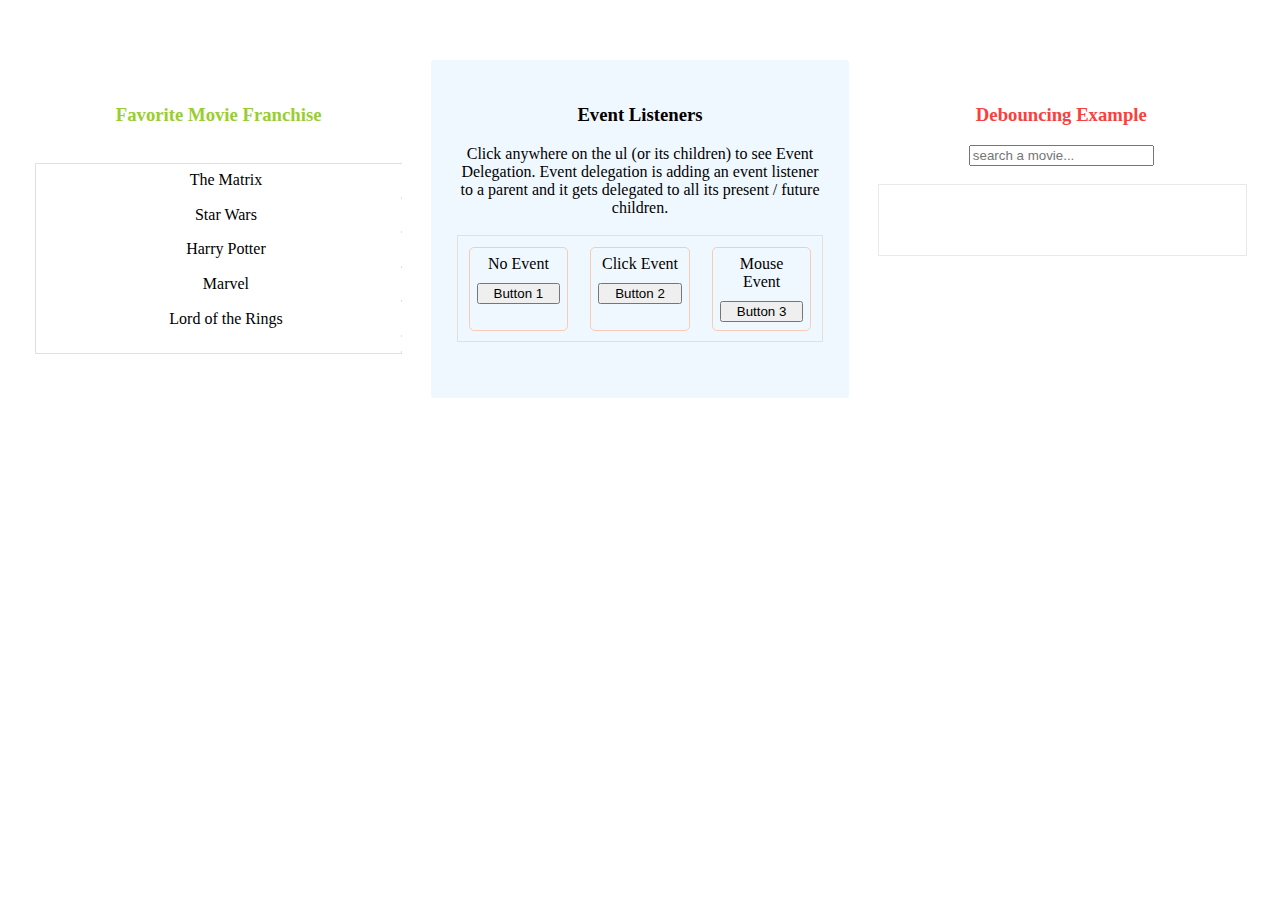
<file: JavaScript Basics/html/DOMoperations.html>
<!DOCTYPE html>
<html lang="en">
  <head>
    <meta charset="UTF-8" />
    <meta name="viewport" content="width=device-width, initial-scale=1.0" />
    <link rel="stylesheet" href="../style.css" />
    <title>Document</title>
  </head>
  <body>
    <div class="upperContainer">
      <div class="container">
        <h3 id="main-heading">Favorite Movie Franchise</h3>
        <ul id="series">
          <li class="list-items">The Matrix</li>
          <li class="list-items">Star Wars</li>
          <li class="list-items">Harry Potter</li>
          <li class="list-items">Marvel</li>
          <li class="list-items">Lord of the Rings</li>
        </ul>
      </div>
      <div class="container">
        <h3>Event Listeners</h3>
        Click anywhere on the ul (or its children) to see Event Delegation.
        Event delegation is adding an event listener to a parent and it gets
        delegated to all its present / future children.
        <ul id="event-listener">
          <li>
            <span>No Event</span>
            <button type="button" class="btn btn-info">Button 1</button>
          </li>
          <li>
            <span>Click Event</span>
            <button type="button" class="btn btn-secondary">Button 2</button>
          </li>
          <li>
            <span>Mouse Event</span>
            <button type="button" class="btn btn-success">Button 3</button>
          </li>
        </ul>
      </div>
      <div class="container">
        <h3>Debouncing Example</h3>
        <div class="mb-3 mt-4">
          <input
            type="email"
            class="form-control"
            id="debounceInput"
            placeholder="search a movie..."
          />
        </div>
        <p id="output"></p>
      </div>
    </div>
    <script
      src="https://cdn.jsdelivr.net/npm/bootstrap@5.3.2/dist/js/bootstrap.bundle.min.js"
      integrity="sha384-C6RzsynM9kWDrMNeT87bh95OGNyZPhcTNXj1NW7RuBCsyN/o0jlpcV8Qyq46cDfL"
      crossorigin="anonymous"
    ></script>
    <script src="../js/javascript_DOM_operations.js"></script>
    <script src="../js/javascript_debouncing.js"></script>
  </body>
</html>
</file>
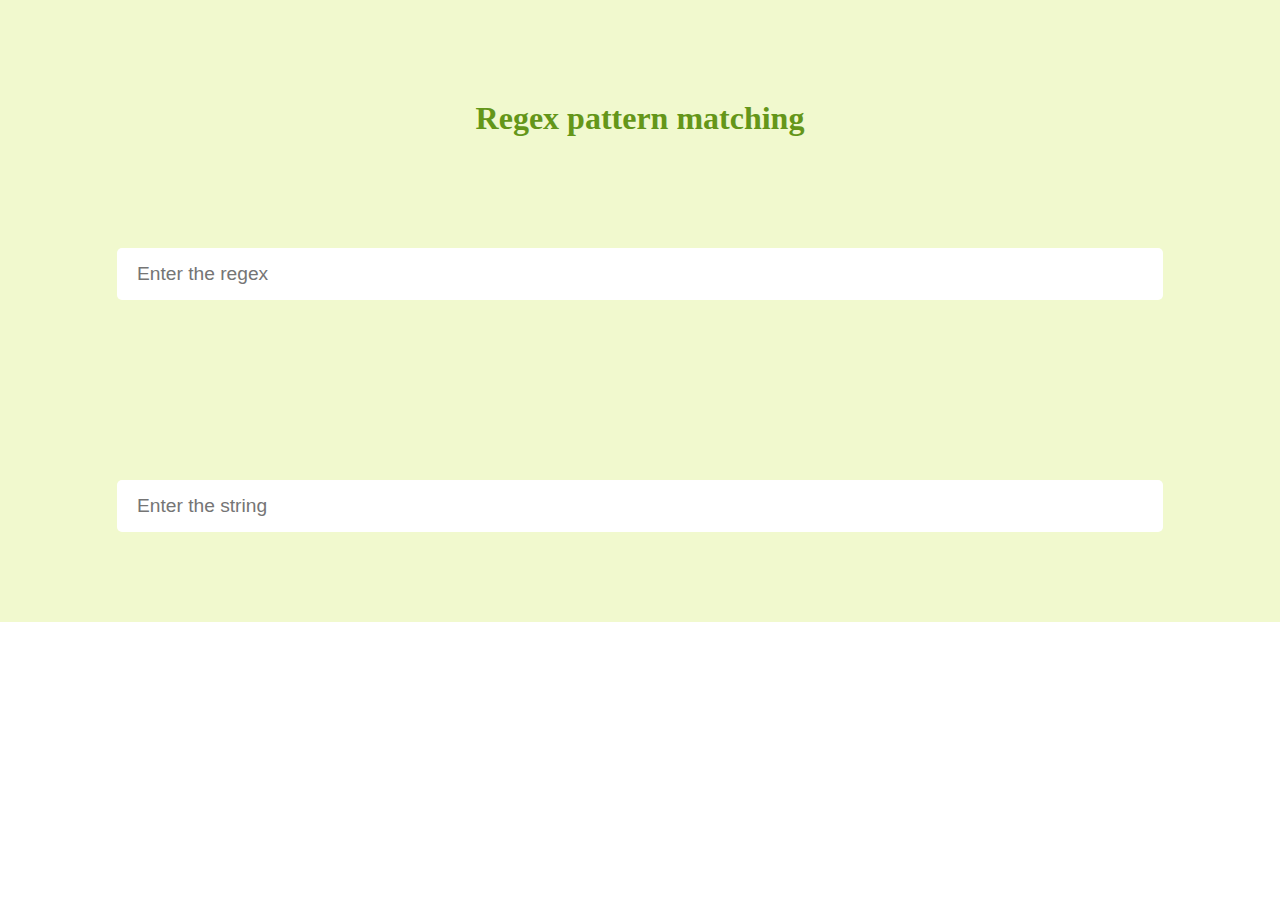
<file: JavaScript Basics/html/regex.html>
<!DOCTYPE html>
<html lang="en">
  <head>
    <meta charset="UTF-8" />
    <meta name="viewport" content="width=device-width, initial-scale=1.0" />
    <link rel="stylesheet" href="../css/regex.css" />
    <title>Regex Example</title>
  </head>
  <body>
    <div class="container">
      <h1>Regex pattern matching</h1>
      <input
        class="textfield centered rounded-corners"
        type="text"
        placeholder="Enter the regex"
      />
      <input
        class="textfield centered rounded-corners"
        type="text"
        placeholder="Enter the string"
      />
    </div>
    <script src="../js/javascript_regex.js"></script>
  </body>
</html>
</file>
<file: JavaScript Basics/css/regex.css>
body {
  margin: 0;
  padding: 0;
}

#navbar {
}

.container {
  height: auto;
  padding: 0;
  margin: 0;
  background: #f1f9ce;
  display: flex;
  flex-direction: column;
  align-items: center;
}

.container h1 {
  color: rgb(100, 150, 25);
  margin-top: 100px;
}

.textfield {
  height: 50px;
  width: 80%;
  padding-left: 20px;
  font-size: 120%;
  transition: height 0.5s ease-out 0s, width 0.5s ease-out 0s;
}

.textfield:focus {
  border: transparent;
  outline: 0;
  height: 55px;
  width: 81%;
  transition: height 0.5s ease-out 0s, width 0.5s ease-out 0s;
  box-shadow: 0px 0px 5px 3px #ebece9;
  padding-left: 20px;
  font-size: 120%;
  color: rgb(100, 150, 25);
}

.centered {
  margin: 10vh auto;
}

.rounded-corners {
  border-radius: 5px;
  border: transparent;
}

.textholder {
  width: 80%;
  height: auto;
  background: white;
  padding: 1%;
  margin: 0;
}
</file>
<file: JavaScript Basics/style.css>
@import url("https://cdn.jsdelivr.net/npm/bootstrap-icons@1.11.2/font/bootstrap-icons.min.css");

.body {
  background: #f1fcfd;
}

.upperContainer {
  text-align: center;
  display: flex;
  flex-direction: row;
}

.container {
  display: flex;
  flex-direction: column;
  height: auto;
  width: 30%;
  padding: 2%;
  margin: 50px auto;
  border: 2px solid white;
  border-radius: 5px;
  background: #fff;
}

.container:nth-child(2) {
  background-color: aliceblue;
}

.container h3 {
  color: rgb(251, 63, 63);
}

.container:nth-child(2) h3 {
  color: black;
}

.container ul {
  display: block;
  border: 1px solid rgb(228, 222, 220);
  padding: 0;
  margin: 5% 0;
}

.list-items {
  list-style: none;
  display: block;
  padding: 2%;
  margin-bottom: 2px;
  background: white;
  width: 100%;
  height: auto;
}

.list-items:hover {
  cursor: pointer;
  background-color: beige;
}

#event-listener {
  display: flex;
  flex-direction: row;
  padding: 0;
}

#event-listener li {
  list-style: none;
  display: flex;
  flex-direction: column;
  padding: 2%;
  margin: 3%;
  border-radius: 5px;
  border: 1px solid rgb(250, 202, 185);
  width: 33%;
  height: auto;
}

#event-listener li span {
  margin-bottom: 10px;
}

.clicked {
  background-color: blanchedalmond;
  color: brown;
}

.lowerContainer {
  background: #eef3f4;
  padding: 2%;
}

#output {
  border: 1px solid #e9e9e9;
  width: 100%;
  margin: 5% auto;
  height: 70px;
  color: white;
}
</file>
